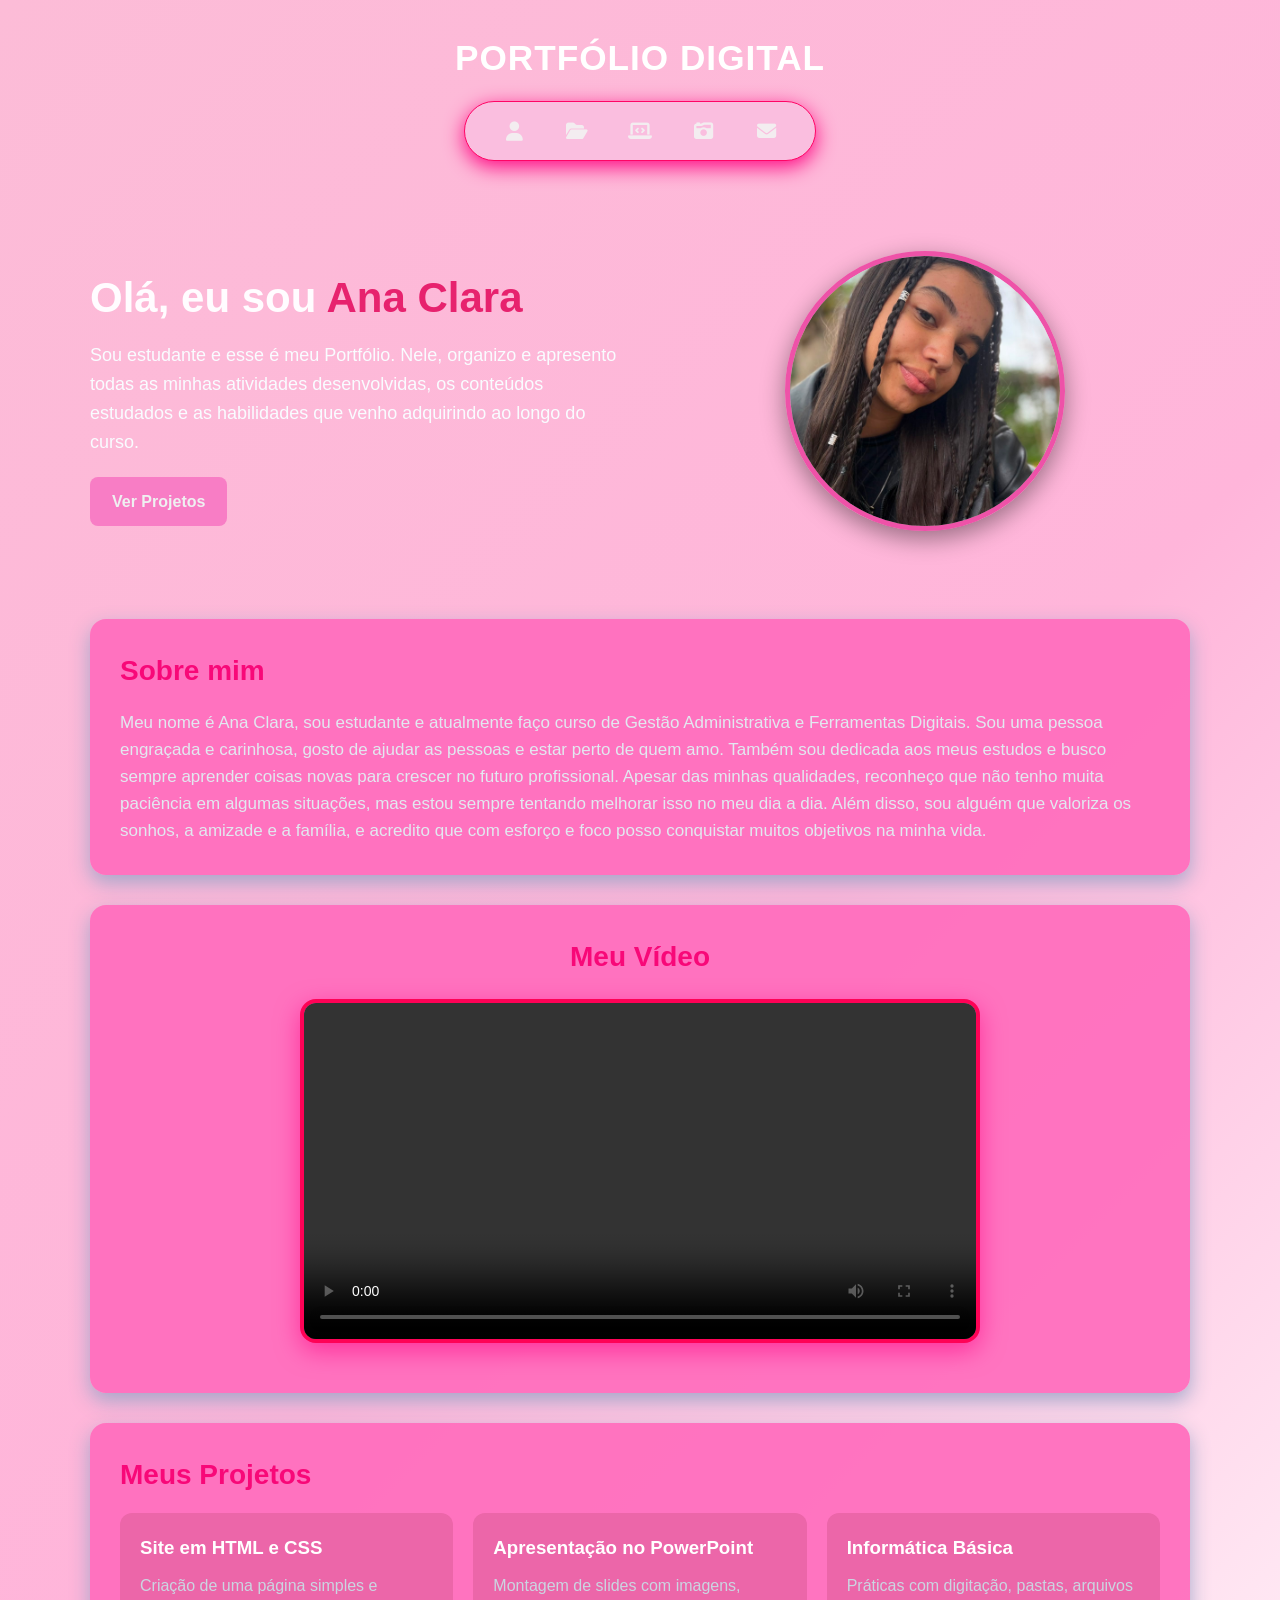
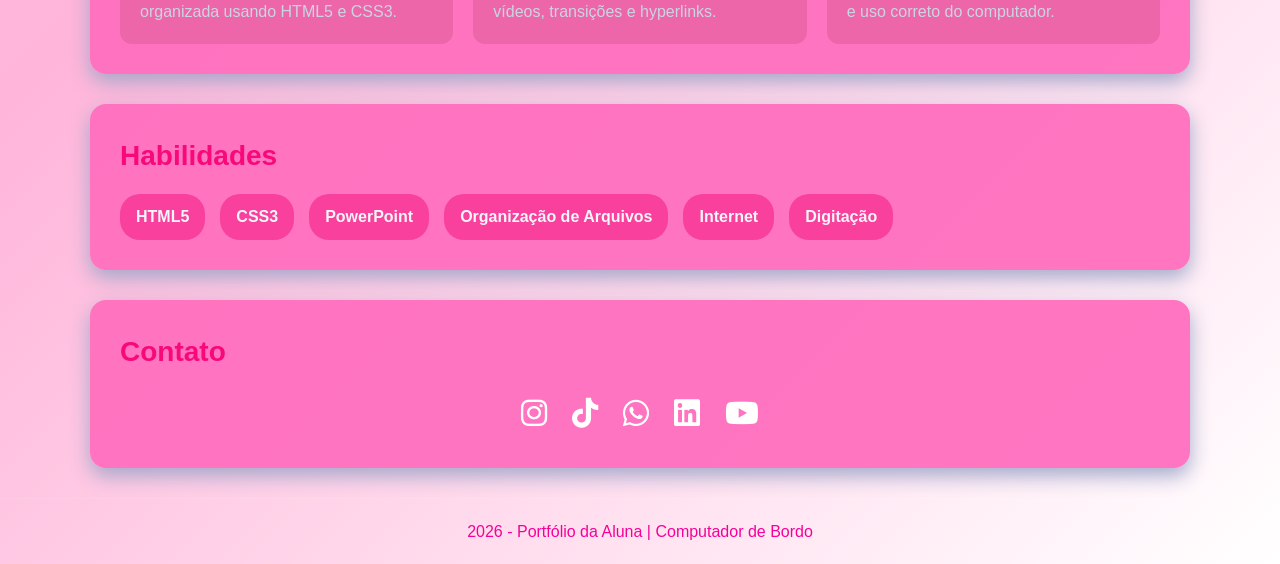
<file: index.html>
<!DOCTYPE html>
<html lang="pt-BR">
<head>
  <meta charset="UTF-8">
  <meta name="viewport" content="width=device-width, initial-scale=1.0">
  <title>Portfólio da Aluna</title>
  
  <link rel="stylesheet" href="https://cdnjs.cloudflare.com/ajax/libs/font-awesome/6.5.0/css/all.min.css">

  <link rel="stylesheet" href="css/body-p.css">
  <link rel="stylesheet" href="css/header-p.css">
  <link rel="stylesheet" href="css/reset-p.css">
</head>
<body>

   <header class="header-portfolio">
    <h1>Portfólio Digital</h1>
    <nav class="nav-container">
      <a href="#sobre" title="Sobre mim"><i class="fa-solid fa-user"></i></a>
      <a href="#projetos" title="Projetos"><i class="fa-solid fa-folder-open"></i></a>
      <a href="#habilidades" title="Habilidades"><i class="fa-solid fa-laptop-code"></i></a>
      <a href="memorias.html" title="Memórias"><i class="fa-solid fa-camera-retro"></i></a>
      <a href="#contato" title="Contato"><i class="fa-solid fa-envelope"></i></a>
    </nav>
  </header>

<main class="container">
  <section class="hero">
    <div class="hero-texto">
      <h1>Olá, eu sou <span>Ana Clara</span></h1>
      <p>
        Sou estudante e esse é meu Portfólio. Nele, organizo e apresento todas as minhas atividades desenvolvidas, os conteúdos estudados e as habilidades que venho adquirindo ao longo do curso.
      </p>
      <a href="#projetos" class="botao">Ver Projetos</a>
    </div>

    <div class="hero-foto">
      <img src="img/foto6.jpeg" alt="Foto da aluna">
    </div>
  </section>

  <section id="sobre" class="card sobre">
    <h2>Sobre mim</h2>
    <p>Meu nome é Ana Clara, sou estudante e atualmente faço curso de Gestão Administrativa e Ferramentas Digitais. Sou uma pessoa engraçada e carinhosa, gosto de ajudar as pessoas e estar perto de quem amo. Também sou dedicada aos meus estudos e busco sempre aprender coisas novas para crescer no futuro profissional. Apesar das minhas qualidades, reconheço que não tenho muita paciência em algumas situações, mas estou sempre tentando melhorar isso no meu dia a dia. Além disso, sou alguém que valoriza os sonhos, a amizade e a família, e acredito que com esforço e foco posso conquistar muitos objetivos na minha vida.</p>
  </section>

  <section id="apresentação" class="card" style="text-align: center;">
<h2>Meu Vídeo</h2>
<p style=" margin-bottom:20px" a este pequeno vídeo para conhecer mais sobre mim e meu trabalho.</p>
<video controls class="video-portfolio">
  <source src="video/meu-video sobre mim.mp4" type="video/mp4">
  Seu navegador não suporta o repodrutor de video.
</video>
  </section>



   


  <section id="projetos" class="card">
      <h2>Meus Projetos</h2>

      <div class="projetos">
        <div class="projeto">
          <h3>Site em HTML e CSS</h3>
          <p>Criação de uma página simples e organizada usando HTML5 e CSS3.</p>
        </div>

        <div class="projeto">
          <h3>Apresentação no PowerPoint</h3>
          <p>Montagem de slides com imagens, vídeos, transições e hyperlinks.</p>
        </div>

        <div class="projeto">
          <h3>Informática Básica</h3>
          <p>Práticas com digitação, pastas, arquivos e uso correto do computador.</p>
        </div>
      </div>
  </section>

  <section id="habilidades" class="card habilidades">
      <h2>Habilidades</h2>
      <ul>
        <li>HTML5</li>
        <li>CSS3</li>
        <li>PowerPoint</li>
        <li>Organização de Arquivos</li>
        <li>Internet</li>
        <li>Digitação</li>
      </ul>
  </section>

  <section id="contato" class="card contato">
      <h2>Contato</h2>

      <div class="redes">
        <a href="https://www.instagram.com/" target="_blank"><i class="fab fa-instagram"></i></a>
        <a href="https://www.tiktok.com/@ferreira_zx026" target="_blank"><i class="fab fa-tiktok"></i></a>
        <a href="https://wa.link/4zwvo8" target="_blank"><i class="fab fa-whatsapp"></i></a>
        <a href="#" target="_blank"><i class="fab fa-linkedin"></i></a>
        <a href="https://www.youtube.com/" target="_blank"><i class="fa-brands fa-youtube"></i></a>
      </div>

  </section>
</main>

<div id="lightbox" onclick="fecharImagem()">
  <img id="img-ampliada">
</div>



<button id="topo" onclick="voltarTopo()" title="Voltar ao topo">
  <i class="fa-solid fa-chevron-up"></i>
</button>

<footer>
  <p>2026 - Portfólio da Aluna | Computador de Bordo</p>
</footer>

<script>
// ABRIR IMAGEM
function abrirImagem(img) {
  document.getElementById("img-ampliada").src = img.src;
  document.getElementById("lightbox").style.display = "flex";
}

// FECHAR IMAGEM
function fecharImagem() {
  document.getElementById("lightbox").style.display = "none";
}

// MOSTRAR BOTÃO
window.onscroll = function () {
  if (document.documentElement.scrollTop > 200) {
    document.getElementById("topo").style.display = "block";
  } else {
    document.getElementById("topo").style.display = "none";
  }
};

// VOLTAR AO TOPO
function voltarTopo() {
  window.scrollTo({
    top: 0,
    behavior: "smooth"
  });
}
</script>
<script src="https://vlibras.gov.br/app/vlibras-plugin.js">
</script>
<script>
  new window.VLibras.Widget(
    'https://vlibras.gov.br/app',
    'https://vlibras.gov.br/config/default_logo.json',
    'random',
    'R'
  );
</script>


</body>
</html>
</file>
<file: css/body-p.css>
body {
      background: linear-gradient(135deg, #fcbcd7, hwb(330 71% 0%), #ffffff);
      color: #fffdfffa;
      line-height: 1.6;
    }



/* ESTILIZAÇÃO DO VÍDEO DO PORTFÓLIO */
.video-portfolio {
  width: 100%;                  /* Faz o vídeo ocupar toda a largura disponível no telemóvel */
  max-width: 680px;             /* Define um limite para o vídeo não ficar gigante no computador */
  display: block;               /* Permite a centralização com o margin auto */
  margin: 20px auto 10px auto;  /* Centraliza o vídeo e dá espaço em relação ao texto de cima */
  
  /* Cores e Formato do Tema */
  border: 4px solid #ff0256;    /* Borda rosa choque marcante, igual à da sua navegação */
  border-radius: 16px;          /* Mesma curvatura dos seus cartões (.card) */
  background-color: #ec66a9;    /* Cor de fundo que aparece enquanto o vídeo carrega */
  
  /* Sombra Neon Combinando com o Projeto */
  box-shadow: 0 8px 25px rgba(255, 7, 131, 0.6); 
  
  /* Transição Suave */
  transition: all 0.3s ease;
  outline: none;                /* Remove a linha de seleção ao clicar no vídeo */
}

/* Efeito ao passar o rato (mouse) por cima do vídeo */
.video-portfolio:hover {
  transform: scale(1.02);       /* Dá uma leve aumentada suave, seguindo o padrão dos seus botões */
  box-shadow: 0 10px 30px rgba(255, 7, 131, 0.95); /* O brilho rosa neon fica mais forte e intenso */
}


/* CONTAINER PARA CENTRALIZAR O BOTÃO */
.container-botao-voltar {
  display: flex;
  justify-content: center;
  align-items: center;
  margin: 50px auto; /* Dá um espaço bem bonito entre as fotos e o botão */
  width: 100%;
}
</file>
<file: css/header-p.css>
.container {
  width: 90%;
  max-width: 1100px;
  margin: auto;
}

.header-portfolio {
  display: flex;
  flex-direction: column;
  align-items: center;
  justify-content: center;
  gap: 15px;
  margin-top: 30px;
  margin-bottom: 40px;
  width: 100%;
}

.header-portfolio h1 {
  color: #ffffff;
  font-size: 2.2rem;
  font-weight: 600;
  margin: 0;
  text-transform: uppercase;
  letter-spacing: 1px;
}

.topo {
  display: flex;
  justify-content: space-between;
  align-items: center;
  flex-wrap: wrap;
  gap: 15px;
}

.logo {
  font-size: 24px;
  font-weight: bold;
  color: #ffffff;
}

.nav-container {
  display: flex;
  gap: 25px;
  padding: 10px 30px;
  background: #fabedf;
  backdrop-filter: blur(10px);
  border: 1px solid #ff0565;
  border-radius: 50px;
  box-shadow: 0 6px 20px rgba(255, 7, 131, 0.993);
}

.nav-container a {
  color: hsl(330, 20%, 94%);
  font-size: 1.2rem;
  transition: all 0.3s ease; /* Corrigido de a11 para all */
  text-decoration: none;
  display: flex;
  align-items: center;
  justify-content: center;
  width: 38px;
  height: 38px;
  border-radius: 50px;
}

/* NOVO: Efeito hover na nav igual ao do contato */
.nav-container a:hover {
  color: #fd046c;
  transform: scale(1.2);
}

.hero {
  display: flex;
  align-items: center;
  justify-content: space-between;
  gap: 40px;
  padding: 50px 0;
  flex-wrap: wrap;
}

.hero-texto {
  flex: 1;
  min-width: 280px;
}

.hero-texto h1 {
  font-size: 42px;
  margin-bottom: 10px;
}

.hero-texto h1 span {
  color: #e7226e;
}

.hero-texto p {
  font-size: 18px;
  color: #f9fcff;
  margin-bottom: 20px;
}

.botao {
  display: inline-block;
  background: #f87dc5;
  color: #eff0f1;
  text-decoration: none;
  padding: 12px 22px;
  border-radius: 8px;
  font-weight: bold;
  transition: 0.3s;
}

.botao:hover {
  background: #ffffff;
  color: #f87dc5; /* Adicionado para dar contraste no texto */
  transform: scale(1.05);
}

.hero-foto {
  flex: 1;
  min-width: 260px;
  text-align: center;
}

.hero-foto img {
  width: 280px;
  height: 280px;
  object-fit: cover;
  border-radius: 50%;
  border: 5px solid #ee52a8;
  box-shadow: 0 8px 25px rgba(0, 0, 0, 0.4);
}

section {
  margin-bottom: 30px;
}

h2 {
  color: #f80878;
  margin-bottom: 15px;
  font-size: 28px;
}

.sobre p,
.contato p {
  color: #e2e8f0;
  font-size: 17px;
}

.card {
  background: rgba(255, 111, 190, 0.95);
  padding: 30px;
  border-radius: 16px;
  box-shadow: 0 8px 20px rgba(160, 166, 201, 0.95); /* Removido o espaço do 20px */
}

.projetos {
  display: flex;
  flex-wrap: wrap;
  gap: 20px;
}

.projeto {
  flex: 1 1 250px;
  background: #ec66a9;
  padding: 20px;
  border-radius: 12px;
  transition: 0.3s;
}

.projeto:hover {
  transform: translateY(-5px);
  background: #ee45a2;
}

.projeto h3 {
  margin-bottom: 10px;
  color: #ffffff;
}

.projeto p {
  color: #cbd5e1;
}

/* Habilidades com a duplicação removida */
.habilidades ul {
  list-style: none;
  display: flex;
  flex-wrap: wrap;
  gap: 15px;
  margin-top: 10px;
}

.habilidades li {
  background: #f8409c;
  color: #f3f5f8;
  padding: 10px 16px;
  border-radius: 20px;
  font-weight: bold;
}

/* REDES SOCIAIS */
.redes {
  display: flex;
  justify-content: center;
  gap: 25px;
  margin-top: 15px;
}

.redes a {
  font-size: 30px;
  color: #ffffff;
  transition: 0.3s;
}

.redes a:hover {
  color: #fd046c;
  transform: scale(1.2);
}

footer {
  text-align: center;
  padding: 20px;
  color: #f50198;
  margin-top: 20px;
  border-top: 1px solid rgba(255, 255, 255, 0.1); /* Removido os asteriscos */
}

/* LIGHTBOX */
#lightbox {
  display: none;
  position: fixed;
  width: 100%;
  height: 100%;
  background: rgba(0, 0, 0, 0.8);
  top: 0;
  left: 0;
  justify-content: center;
  align-items: center;
  z-index: 1000;
}

#lightbox img {
  max-width: 80%;
  max-height: 80%;
}

/* BOTÃO TOPO (Mesclado e sem erros de espaço) */
#topo {
  position: fixed;
  bottom: 30px;
  right: 30px;
  width: 45px;
  height: 45px;
  display: flex;
  align-items: center;
  justify-content: center;
  border: 1px solid rgb(255, 168, 202);
  border-radius: 50%;
  background: #ff0fa3;
  color: #e0e0e0;
  font-size: 1.1rem;
  cursor: pointer;
  z-index: 999;
  box-shadow: 0 4px 10px rgba(0, 0, 0, 0.4);
  display: none;
  transition: all 0.3s ease;
}

#topo:hover {
  background: #eeeeee;
  color: #ff0fa3; /* Muda a cor do ícone para dar destaque */
  transform: scale(1.1);
}
</file>
